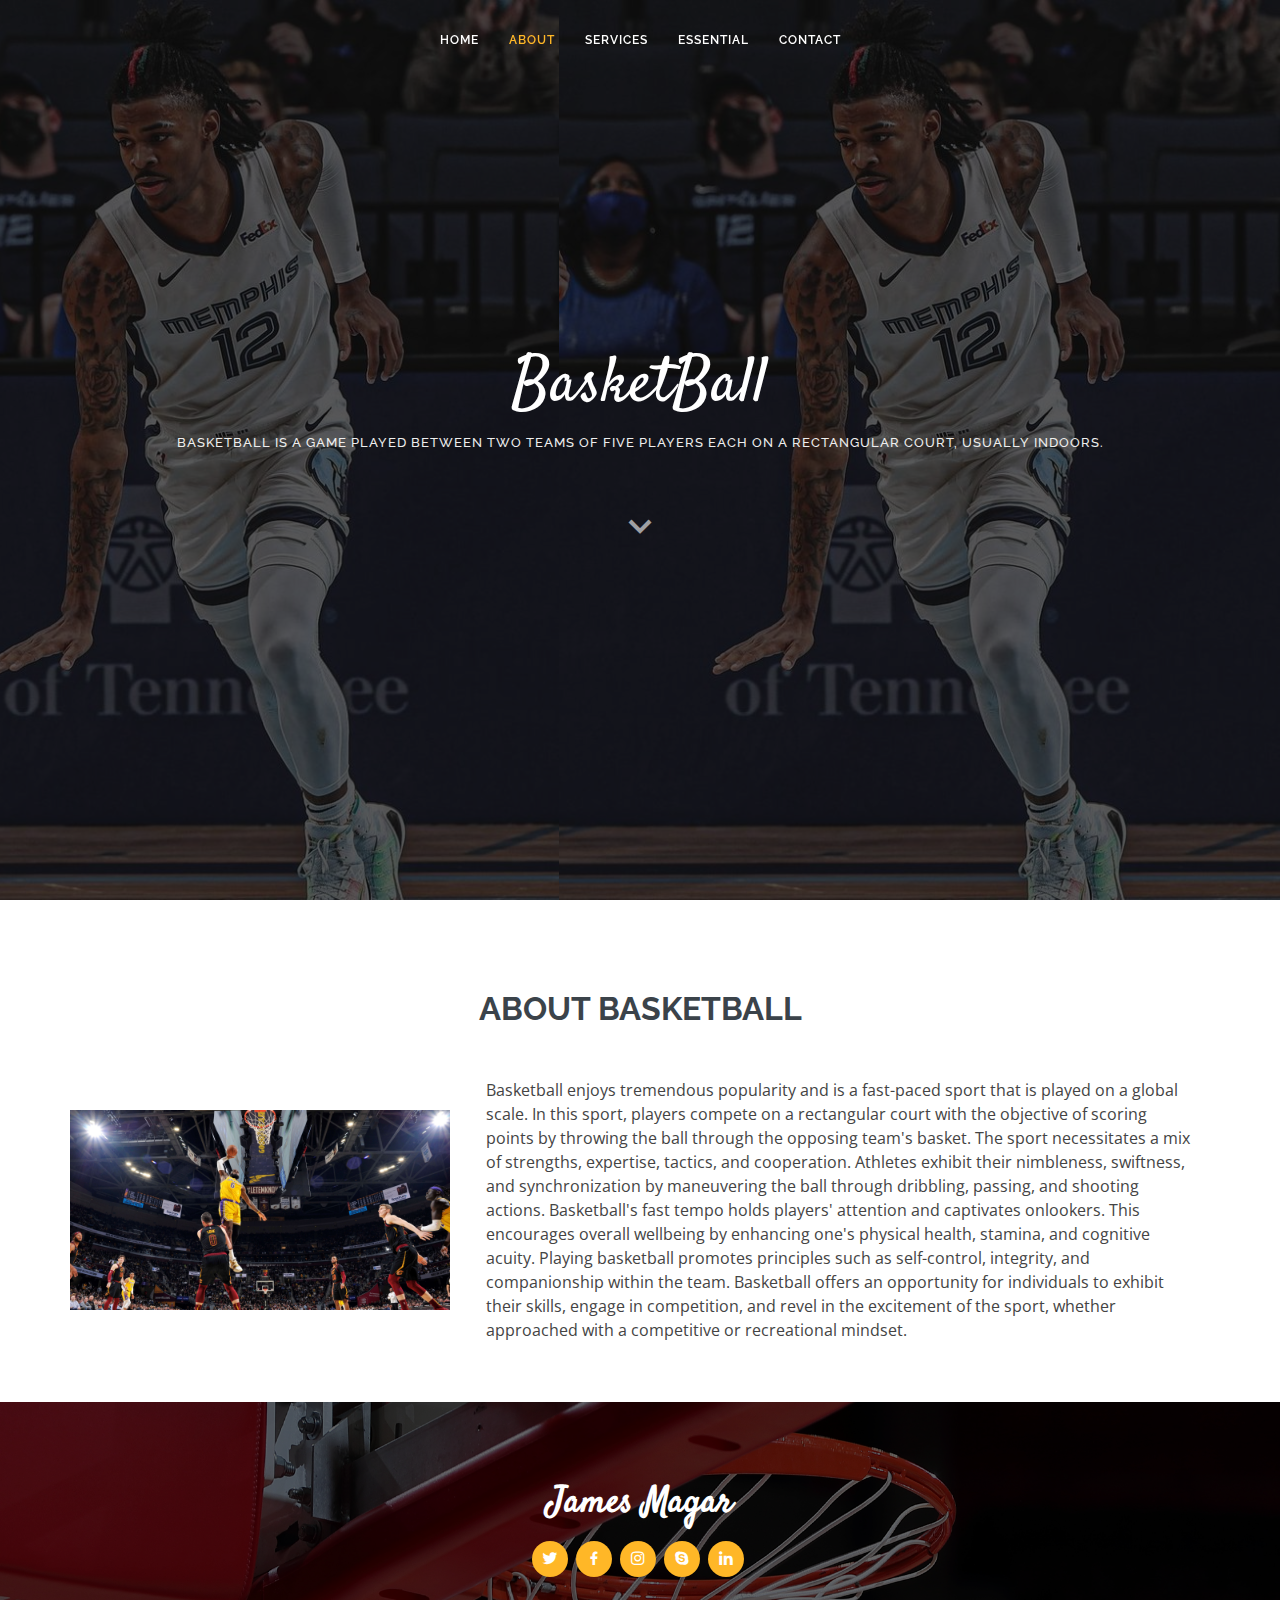
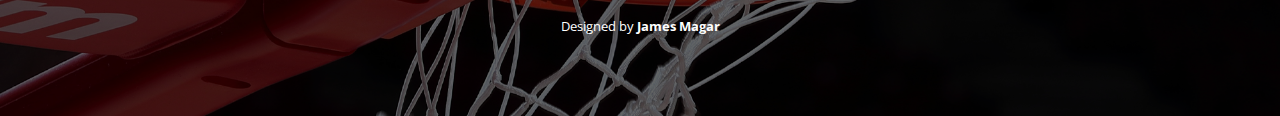
<file: about.html>
<!DOCTYPE html>
<html lang="en">

<head>
  <meta charset="utf-8">
  <meta content="width=device-width, initial-scale=1.0" name="viewport">

  <title>BasketBall Website</title>
  <meta content="" name="description">
  <meta content="" name="keywords">

  <!-- Favicons -->
  <link href="assets/img/favicon.png" rel="icon">
  <link href="assets/img/apple-touch-icon.png" rel="apple-touch-icon">

  <!-- Google Fonts -->
  <link href="https://fonts.googleapis.com/css?family=Open+Sans:300,300i,400,400i,600,600i,700,700i|Raleway:300,300i,400,400i,500,500i,600,600i,700,700i|Satisfy" rel="stylesheet">

  <!-- Vendor CSS Files -->
  <link href="assets/vendor/bootstrap/css/bootstrap.min.css" rel="stylesheet">
  <link href="assets/vendor/bootstrap-icons/bootstrap-icons.css" rel="stylesheet">
  <link href="assets/vendor/boxicons/css/boxicons.min.css" rel="stylesheet">
  <link href="assets/vendor/glightbox/css/glightbox.min.css" rel="stylesheet">
  <link href="assets/vendor/swiper/swiper-bundle.min.css" rel="stylesheet">

  <!-- Template Main CSS File -->
  <link href="assets/css/style.css" rel="stylesheet">

</head>

<body>

  <!-- ======= Header ======= -->
  <header id="header" class="fixed-top d-flex justify-content-center align-items-center header-transparent">

    <nav id="navbar" class="navbar">
      <nav id="navbar" class="navbar">
        <ul>
            <li><a class="nav-link scrollto" href="index.html">Home</a></li>
            <li><a class="nav-link scrollto active" href="about.html">About</a></li>
            <li><a class="nav-link scrollto" href="services.html">Services</a></li>
            <li><a class="nav-link scrollto" href="essential.html">Essential</a></li>
            <li><a class="nav-link scrollto" href="contact.html">Contact</a></li>
        </ul>
      </nav><!-- .navbar -->
      <i class="bi bi-list mobile-nav-toggle"></i>
    </nav><!-- .navbar -->

  </header><!-- End Header -->

  <section id="hero">
    <div class="hero-container">
      <h1>BasketBall</h1>
      <h2>Basketball is a game played between two teams of five players each on a rectangular court, usually indoors.</h2>
      <a href="#about" class="btn-scroll scrollto" title="Scroll Down"><i class="bx bx-chevron-down"></i></a>
    </div>
  </section><!-- End Hero -->
  <!-- ======= Hero Section ======= -->

  <main id="main">

    <!-- ======= About Me Section ======= -->
    <section id="about" class="about">
      <div class="container">

        <div class="section-title">
          <h2>About BasketBall</h2>
        </div>

        <div class="row">
          <div class="image col-lg-4 d-flex align-items-stretch justify-content-center justify-content-lg-start"></div>
          <div class="col-lg-8 d-flex flex-column align-items-stretch">
            <div class="content ps-lg-4 d-flex flex-column justify-content-center">
              <div class="row">
                <div class="col-lg-12">
                 <span>Basketball enjoys tremendous popularity and is a fast-paced sport that is played on a global scale. In this sport, players compete on a rectangular court with the objective of scoring points by throwing the ball through the opposing team's basket. The sport necessitates a mix of strengths, expertise, tactics, and cooperation. Athletes exhibit their nimbleness, swiftness, and synchronization by maneuvering the ball through dribbling, passing, and shooting actions. 
                  Basketball's fast tempo holds players' attention and captivates onlookers. This encourages overall wellbeing by enhancing one's physical health, stamina, and cognitive acuity. Playing basketball promotes principles such as self-control, integrity, and companionship within the team. Basketball offers an opportunity for individuals to exhibit their skills, engage in competition, and revel in the excitement of the sport, whether approached with a competitive or recreational mindset.</span>
                </div>
              </div>
             
            </div><!-- End .content-->
          </div>
        </div>

      </div>
    </section><!-- End About Me Section -->

    <!-- ======= My Resume Section ======= -->
    <!-- ======= My Services Section ======= -->
    

    <!-- ======= Testimonials Section ======= -->
   
    <!-- ======= My Portfolio Section ======= -->
  
    <!-- ======= Pricing Section ======= -->
    
    <!-- ======= Contact Me Section ======= -->

  </main><!-- End #main -->

  <!-- ======= Footer ======= -->
  <footer id="footer">
    <div class="container">
      <h3>James Magar</h3>
      <div class="social-links">
        <a href="#" class="twitter"><i class="bx bxl-twitter"></i></a>
        <a href="#" class="facebook"><i class="bx bxl-facebook"></i></a>
        <a href="#" class="instagram"><i class="bx bxl-instagram"></i></a>
        <a href="#" class="google-plus"><i class="bx bxl-skype"></i></a>
        <a href="#" class="linkedin"><i class="bx bxl-linkedin"></i></a>
      </div>
      <div class="credits">
        Designed by <strong>James Magar</strong>
      </div>
    </div>
  </footer><!-- End Footer -->

  <a href="#" class="back-to-top d-flex align-items-center justify-content-center"><i class="bi bi-arrow-up-short"></i></a>

  <!-- Vendor JS Files -->
  <script src="assets/vendor/purecounter/purecounter_vanilla.js"></script>
  <script src="assets/vendor/bootstrap/js/bootstrap.bundle.min.js"></script>
  <script src="assets/vendor/glightbox/js/glightbox.min.js"></script>
  <script src="assets/vendor/isotope-layout/isotope.pkgd.min.js"></script>
  <script src="assets/vendor/swiper/swiper-bundle.min.js"></script>
  <script src="assets/vendor/waypoints/noframework.waypoints.js"></script>
  <script src="assets/vendor/php-email-form/validate.js"></script>

  <!-- Template Main JS File -->
  <script src="assets/js/main.js"></script>

</body>

</html>
</file>
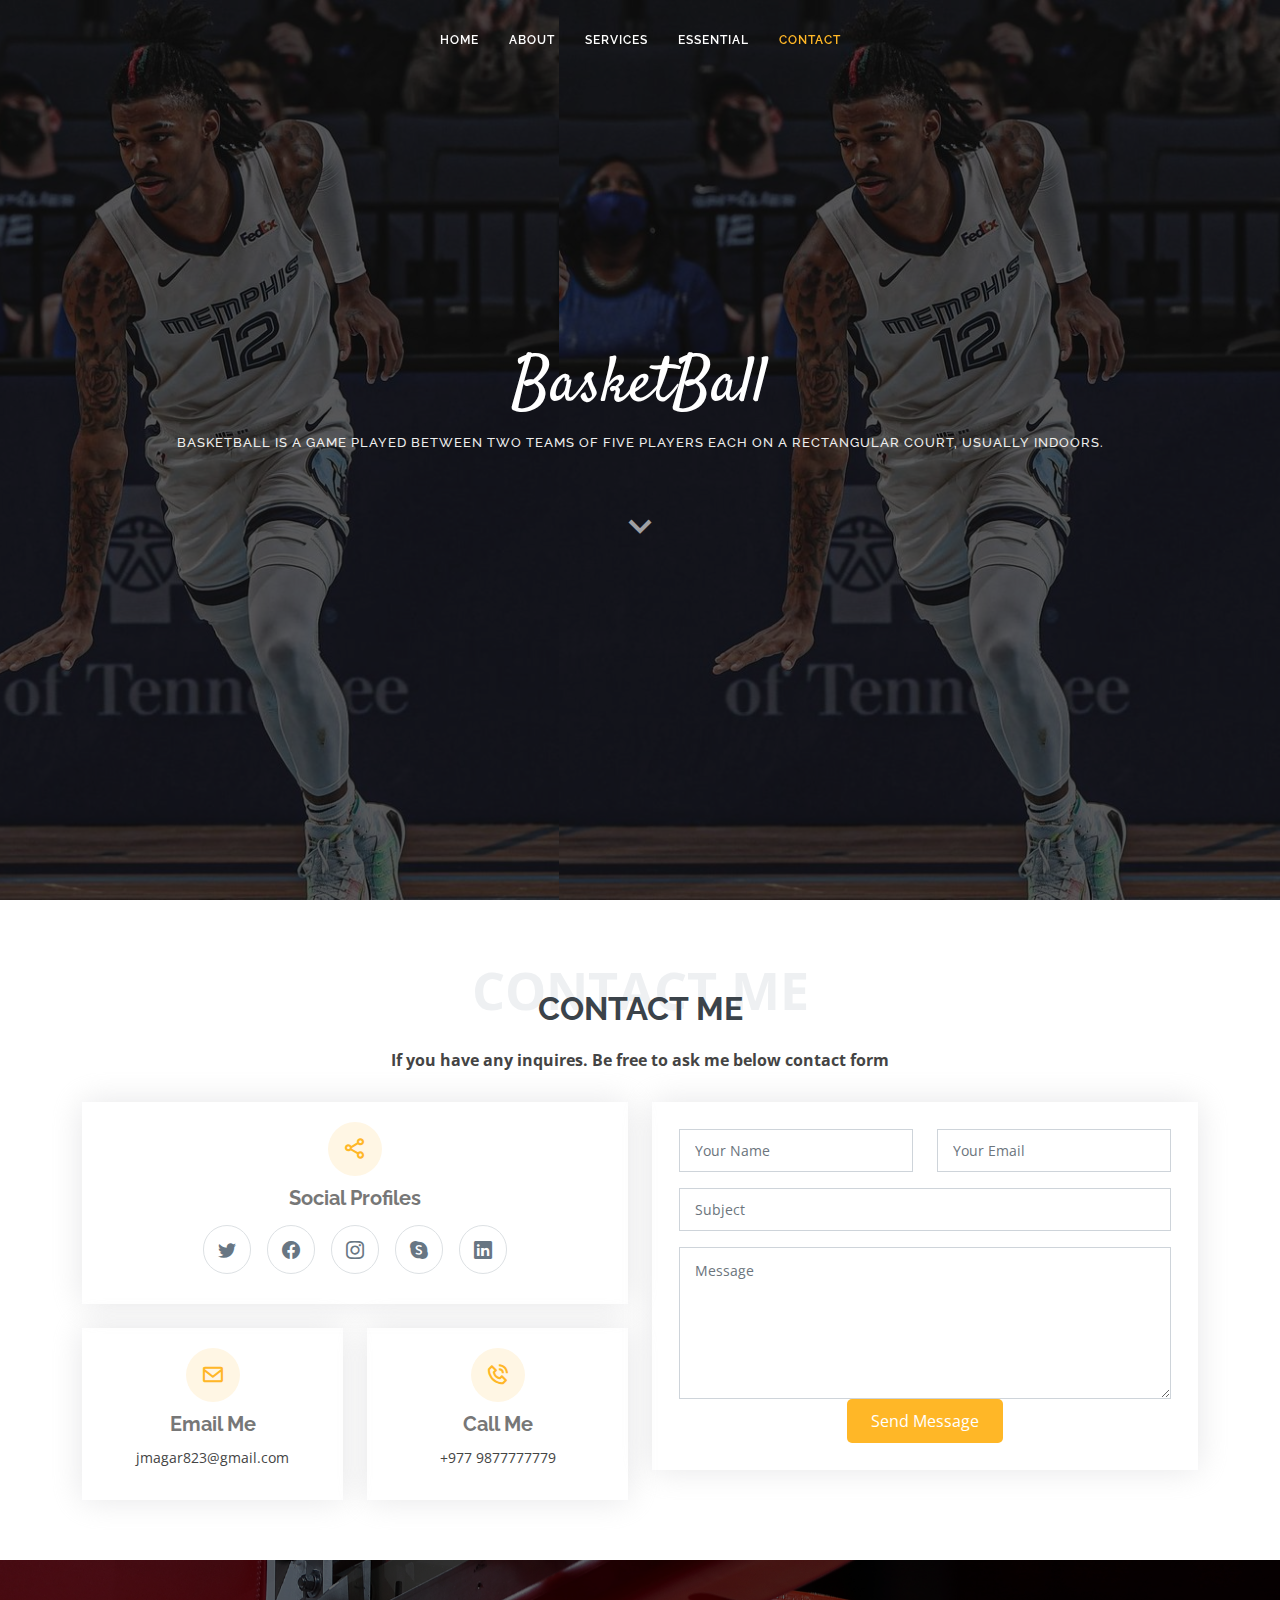
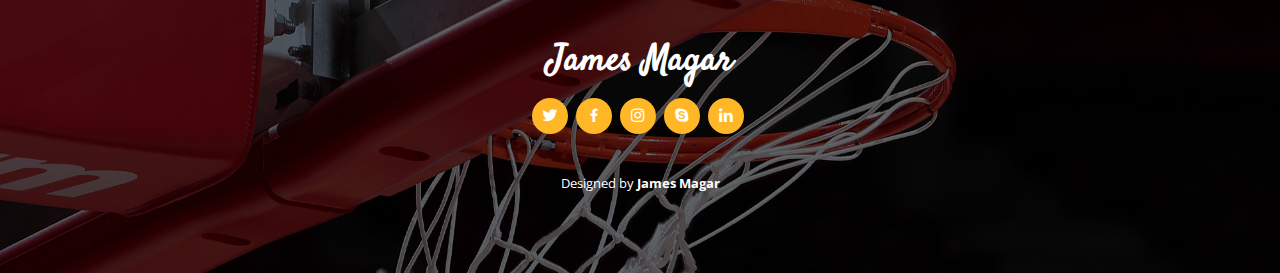
<file: contact.html>
<!DOCTYPE html>
<html lang="en">

<head>
  <meta charset="utf-8">
  <meta content="width=device-width, initial-scale=1.0" name="viewport">

  <title>BasketBall Website</title>
  <meta content="" name="description">
  <meta content="" name="keywords">

  <!-- Favicons -->
  <link href="assets/img/favicon.png" rel="icon">
  <link href="assets/img/apple-touch-icon.png" rel="apple-touch-icon">

  <!-- Google Fonts -->
  <link href="https://fonts.googleapis.com/css?family=Open+Sans:300,300i,400,400i,600,600i,700,700i|Raleway:300,300i,400,400i,500,500i,600,600i,700,700i|Satisfy" rel="stylesheet">

  <!-- Vendor CSS Files -->
  <link href="assets/vendor/bootstrap/css/bootstrap.min.css" rel="stylesheet">
  <link href="assets/vendor/bootstrap-icons/bootstrap-icons.css" rel="stylesheet">
  <link href="assets/vendor/boxicons/css/boxicons.min.css" rel="stylesheet">
  <link href="assets/vendor/glightbox/css/glightbox.min.css" rel="stylesheet">
  <link href="assets/vendor/swiper/swiper-bundle.min.css" rel="stylesheet">

  <!-- Template Main CSS File -->
  <link href="assets/css/style.css" rel="stylesheet">

</head>

<body>

  <!-- ======= Header ======= -->
  <header id="header" class="fixed-top d-flex justify-content-center align-items-center header-transparent">

    <nav id="navbar" class="navbar">
      <nav id="navbar" class="navbar">
        <ul>
          <li><a class="nav-link scrollto" href="index.html">Home</a></li>
          <li><a class="nav-link scrollto" href="about.html">About</a></li>
          <li><a class="nav-link scrollto" href="services.html">Services</a></li>
          <li><a class="nav-link scrollto" href="essential.html">Essential</a></li>
          <li><a class="nav-link scrollto active" href="contact.html">Contact</a></li>
        </ul>
      </nav><!-- .navbar -->
      <i class="bi bi-list mobile-nav-toggle"></i>
    </nav><!-- .navbar -->

  </header><!-- End Header -->
  <!-- ======= Hero Section ======= -->
  <section id="hero">
    <div class="hero-container">
      <h1>BasketBall</h1>
      <h2>Basketball is a game played between two teams of five players each on a rectangular court, usually indoors.</h2>
      <a href="#contact" class="btn-scroll scrollto" title="Scroll Down"><i class="bx bx-chevron-down"></i></a>
    </div>
  </section><!-- End Hero -->

  <main id="main">

    <!-- ======= About Me Section ======= -->
    <!-- ======= My Resume Section ======= -->
    <!-- ======= My Services Section ======= -->
    

    <!-- ======= Testimonials Section ======= -->
   
    <!-- ======= My Portfolio Section ======= -->
  
    <!-- ======= Pricing Section ======= -->
    
    <!-- ======= Contact Me Section ======= -->


    <!--contact section from here-->
    <section id="contact" class="contact">
      <div class="container">

        <div class="section-title">
          <span>Contact Me</span>
          <h2>Contact Me</h2>
          <strong>If you have any inquires. Be free to ask me below contact form</strong>
        </div>

        <div class="row">

          <div class="col-lg-6">

            <div class="row">
              <div class="col-md-12">
                <div class="info-box">
                  <i class="bx bx-share-alt"></i>
                  <h3>Social Profiles</h3>
                  <div class="social-links">
                    <a href="#" class="twitter"><i class="bi bi-twitter"></i></a>
                    <a href="#" class="facebook"><i class="bi bi-facebook"></i></a>
                    <a href="#" class="instagram"><i class="bi bi-instagram"></i></a>
                    <a href="#" class="google-plus"><i class="bi bi-skype"></i></a>
                    <a href="#" class="linkedin"><i class="bi bi-linkedin"></i></a>
                  </div>
                </div>
              </div>
              <div class="col-md-6">
                <div class="info-box mt-4">
                  <i class="bx bx-envelope"></i>
                  <h3>Email Me</h3>
                  <p>jmagar823@gmail.com</p>
                </div>
              </div>
              <div class="col-md-6">
                <div class="info-box mt-4">
                  <i class="bx bx-phone-call"></i>
                  <h3>Call Me</h3>
                  <p>+977 9877777779</p>
                </div>
              </div>
            </div>

          </div>

          <div class="col-lg-6">
            <form action="forms/contact.php" method="post" role="form" class="php-email-form">
              <div class="row">
                <div class="col-md-6 form-group">
                  <input type="text" name="name" class="form-control" id="name" placeholder="Your Name" required>
                </div>
                <div class="col-md-6 form-group mt-3 mt-md-0">
                  <input type="email" class="form-control" name="email" id="email" placeholder="Your Email" required>
                </div>
              </div>
              <div class="form-group mt-3">
                <input type="text" class="form-control" name="subject" id="subject" placeholder="Subject" required>
              </div>
              <div class="form-group mt-3">
                <textarea class="form-control" name="message" rows="6" placeholder="Message" required></textarea>
              </div>
              <div class="text-center"><button type="submit">Send Message</button></div>
            </form>
          </div>

        </div>

      </div>
    </section><!-- End Contact Me Section -->

  </main><!-- End #main -->

  <!-- ======= Footer ======= -->
  <footer id="footer">
    <div class="container">
      <h3>James Magar</h3>
      <div class="social-links">
        <a href="#" class="twitter"><i class="bx bxl-twitter"></i></a>
        <a href="#" class="facebook"><i class="bx bxl-facebook"></i></a>
        <a href="#" class="instagram"><i class="bx bxl-instagram"></i></a>
        <a href="#" class="google-plus"><i class="bx bxl-skype"></i></a>
        <a href="#" class="linkedin"><i class="bx bxl-linkedin"></i></a>
      </div>
      <div class="credits">
        Designed by <strong>James Magar</strong>
      </div>
    </div>
  </footer><!-- End Footer -->

  <a href="#" class="back-to-top d-flex align-items-center justify-content-center"><i class="bi bi-arrow-up-short"></i></a>

  <!-- Vendor JS Files -->
  <script src="assets/vendor/purecounter/purecounter_vanilla.js"></script>
  <script src="assets/vendor/bootstrap/js/bootstrap.bundle.min.js"></script>
  <script src="assets/vendor/glightbox/js/glightbox.min.js"></script>
  <script src="assets/vendor/isotope-layout/isotope.pkgd.min.js"></script>
  <script src="assets/vendor/swiper/swiper-bundle.min.js"></script>
  <script src="assets/vendor/waypoints/noframework.waypoints.js"></script>
  <script src="assets/vendor/php-email-form/validate.js"></script>

  <!-- Template Main JS File -->
  <script src="assets/js/main.js"></script>

</body>

</html>
</file>
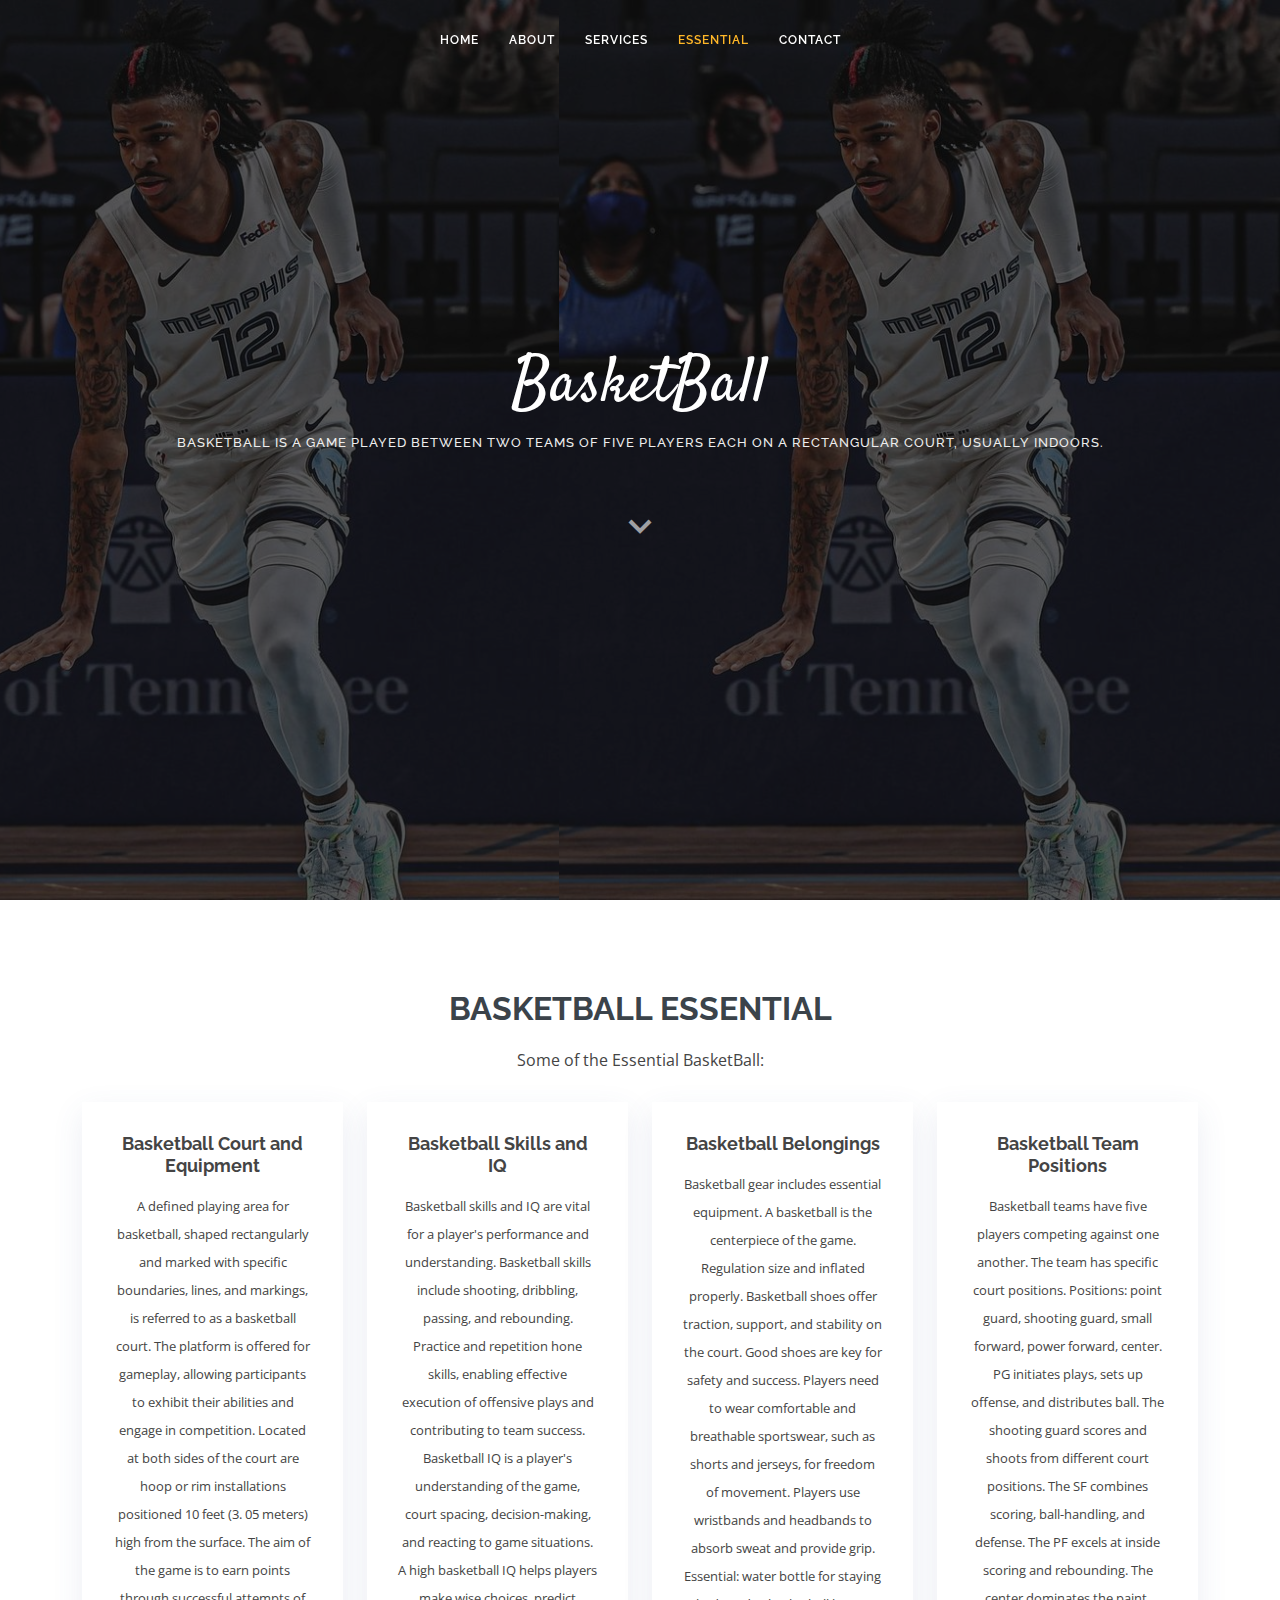
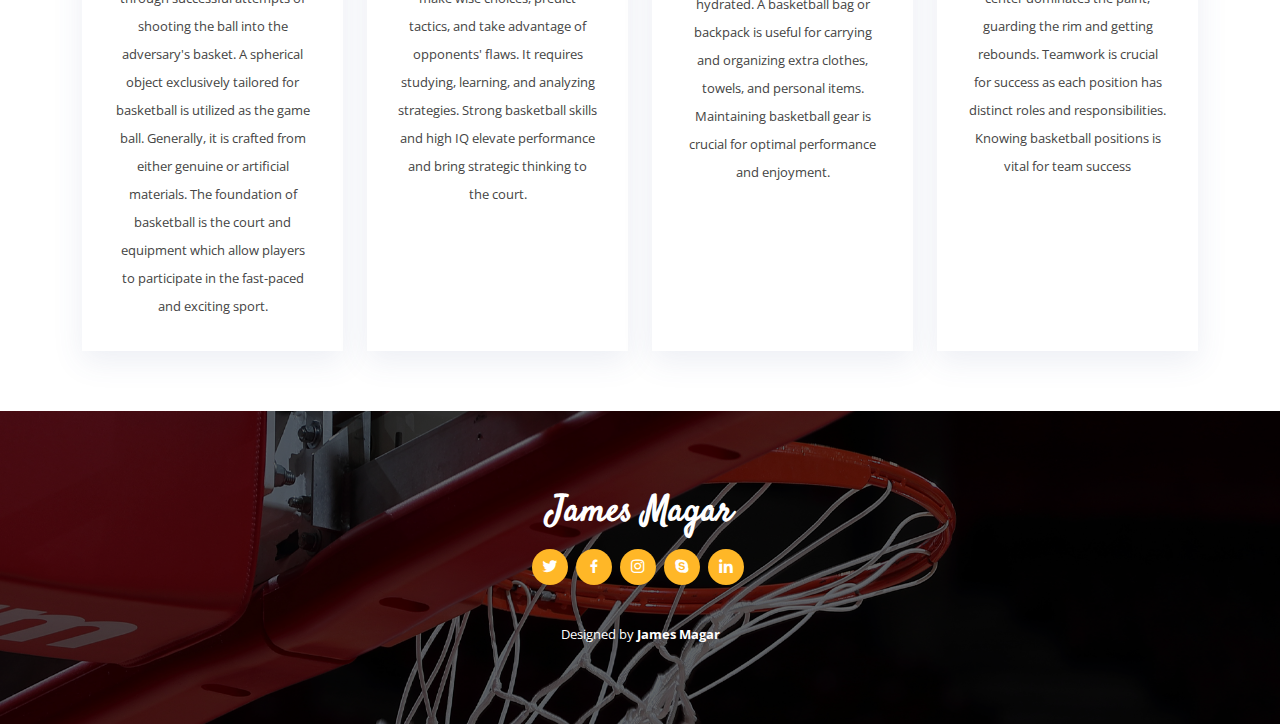
<file: essential.html>
<!DOCTYPE html>
<html lang="en">

<head>
  <meta charset="utf-8">
  <meta content="width=device-width, initial-scale=1.0" name="viewport">

  <title>BasketBall Website</title>
  <meta content="" name="description">
  <meta content="" name="keywords">

  <!-- Favicons -->
  <link href="assets/img/favicon.png" rel="icon">
  <link href="assets/img/apple-touch-icon.png" rel="apple-touch-icon">

  <!-- Google Fonts -->
  <link href="https://fonts.googleapis.com/css?family=Open+Sans:300,300i,400,400i,600,600i,700,700i|Raleway:300,300i,400,400i,500,500i,600,600i,700,700i|Satisfy" rel="stylesheet">

  <!-- Vendor CSS Files -->
  <link href="assets/vendor/bootstrap/css/bootstrap.min.css" rel="stylesheet">
  <link href="assets/vendor/bootstrap-icons/bootstrap-icons.css" rel="stylesheet">
  <link href="assets/vendor/boxicons/css/boxicons.min.css" rel="stylesheet">
  <link href="assets/vendor/glightbox/css/glightbox.min.css" rel="stylesheet">
  <link href="assets/vendor/swiper/swiper-bundle.min.css" rel="stylesheet">

  <!-- Template Main CSS File -->
  <link href="assets/css/style.css" rel="stylesheet">

</head>

<body>

  <!-- ======= Header ======= -->
  <header id="header" class="fixed-top d-flex justify-content-center align-items-center header-transparent">

    <nav id="navbar" class="navbar">
      <nav id="navbar" class="navbar">
        <ul>
          <li><a class="nav-link scrollto" href="index.html">Home</a></li>
          <li><a class="nav-link scrollto" href="about.html">About</a></li>
          <li><a class="nav-link scrollto" href="services.html">Services</a></li>
          <li><a class="nav-link scrollto active" href="essential.html">Essential</a></li>
          <li><a class="nav-link scrollto" href="contact.html">Contact</a></li>
        </ul>
      </nav><!-- .navbar -->
      <i class="bi bi-list mobile-nav-toggle"></i>
    </nav><!-- .navbar -->

  </header><!-- End Header -->

  <!-- ======= Hero Section ======= -->
  <section id="hero">
    <div class="hero-container">
      <h1>BasketBall</h1>
      <h2>Basketball is a game played between two teams of five players each on a rectangular court, usually indoors.</h2>
      <a href="#essential" class="btn-scroll scrollto" title="Scroll Down"><i class="bx bx-chevron-down"></i></a>
    </div>
  </section><!-- End Hero -->

  <main id="main">

    <!-- ======= About Me Section ======= -->
    </section><!-- End About Me Section -->

    <!-- ======= My Resume Section ======= -->
    <!-- ======= My Services Section ======= -->
    <section id="essential" class="services">
      <div class="container">

        <div class="section-title">
          <h2>BasketBall Essential</h2>
          <p>Some of the Essential BasketBall:</p>
        </div>

        <div class="row">
          <div class="col-md-6 col-lg-3 d-flex align-items-stretch mb-5 mb-lg-0">
            <div class="icon-box">
              <h3 class="title">Basketball Court and Equipment</h3>
              <p class="description">A defined playing area for basketball, shaped rectangularly and marked with specific boundaries, lines, and markings, is referred to as a basketball court. The platform is offered for gameplay, allowing participants to exhibit their abilities and engage in competition. Located at both sides of the court are hoop or rim installations positioned 10 feet (3. 05 meters) high from the surface. The aim of the game is to earn points through successful attempts of shooting the ball into the adversary's basket. A spherical object exclusively tailored for basketball is utilized as the game ball. Generally, it is crafted from either genuine or artificial materials. The foundation of basketball is the court and equipment which allow players to participate in the fast-paced and exciting sport.</p>
            </div>
          </div>

          <div class="col-md-6 col-lg-3 d-flex align-items-stretch mb-5 mb-lg-0">
            <div class="icon-box">
              <h4 class="title">Basketball Skills and IQ</h4>
              <p class="description">Basketball skills and IQ are vital for a player's performance and understanding. Basketball skills include shooting, dribbling, passing, and rebounding. Practice and repetition hone skills, enabling effective execution of offensive plays and contributing to team success. Basketball IQ is a player's understanding of the game, court spacing, decision-making, and reacting to game situations. A high basketball IQ helps players make wise choices, predict tactics, and take advantage of opponents' flaws. It requires studying, learning, and analyzing strategies. Strong basketball skills and high IQ elevate performance and bring strategic thinking to the court.</p>
            </div>
          </div>

          <div class="col-md-6 col-lg-3 d-flex align-items-stretch mb-5 mb-lg-0">
            <div class="icon-box">
              <h4 class="title">Basketball Belongings</h4>
              <p class="description">Basketball gear includes essential equipment. A basketball is the centerpiece of the game. Regulation size and inflated properly. Basketball shoes offer traction, support, and stability on the court. Good shoes are key for safety and success. Players need to wear comfortable and breathable sportswear, such as shorts and jerseys, for freedom of movement. Players use wristbands and headbands to absorb sweat and provide grip. Essential: water bottle for staying hydrated. A basketball bag or backpack is useful for carrying and organizing extra clothes, towels, and personal items. Maintaining basketball gear is crucial for optimal performance and enjoyment.</p>
            </div>
          </div>

          <div class="col-md-6 col-lg-3 d-flex align-items-stretch mb-5 mb-lg-0">
            <div class="icon-box">
              <h4 class="title">Basketball Team Positions</h4>
              <p class="description">Basketball teams have five players competing against one another. The team has specific court positions. Positions: point guard, shooting guard, small forward, power forward, center. PG initiates plays, sets up offense, and distributes ball. The shooting guard scores and shoots from different court positions. The SF combines scoring, ball-handling, and defense. The PF excels at inside scoring and rebounding. The center dominates the paint, guarding the rim and getting rebounds. Teamwork is crucial for success as each position has distinct roles and responsibilities. Knowing basketball positions is vital for team success</p>
            </div>
          </div>

        </div>

      </div>
    </section><!-- End My Services Section -->

    <!-- ======= Testimonials Section ======= -->
   
    <!-- ======= My Portfolio Section ======= -->
  
    <!-- ======= Pricing Section ======= -->
    
    <!-- ======= Contact Me Section ======= -->

  <!-- ======= Footer ======= -->
  <footer id="footer">
    <div class="container">
      <h3>James Magar</h3>
      <div class="social-links">
        <a href="#" class="twitter"><i class="bx bxl-twitter"></i></a>
        <a href="#" class="facebook"><i class="bx bxl-facebook"></i></a>
        <a href="#" class="instagram"><i class="bx bxl-instagram"></i></a>
        <a href="#" class="google-plus"><i class="bx bxl-skype"></i></a>
        <a href="#" class="linkedin"><i class="bx bxl-linkedin"></i></a>
      </div>
      <div class="credits">
        Designed by <strong>James Magar</strong>
      </div>
    </div>
  </footer><!-- End Footer -->

  <a href="#" class="back-to-top d-flex align-items-center justify-content-center"><i class="bi bi-arrow-up-short"></i></a>

  <!-- Vendor JS Files -->
  <script src="assets/vendor/purecounter/purecounter_vanilla.js"></script>
  <script src="assets/vendor/bootstrap/js/bootstrap.bundle.min.js"></script>
  <script src="assets/vendor/glightbox/js/glightbox.min.js"></script>
  <script src="assets/vendor/isotope-layout/isotope.pkgd.min.js"></script>
  <script src="assets/vendor/swiper/swiper-bundle.min.js"></script>
  <script src="assets/vendor/waypoints/noframework.waypoints.js"></script>
  <script src="assets/vendor/php-email-form/validate.js"></script>

  <!-- Template Main JS File -->
  <script src="assets/js/main.js"></script>

</body>

</html>
</file>
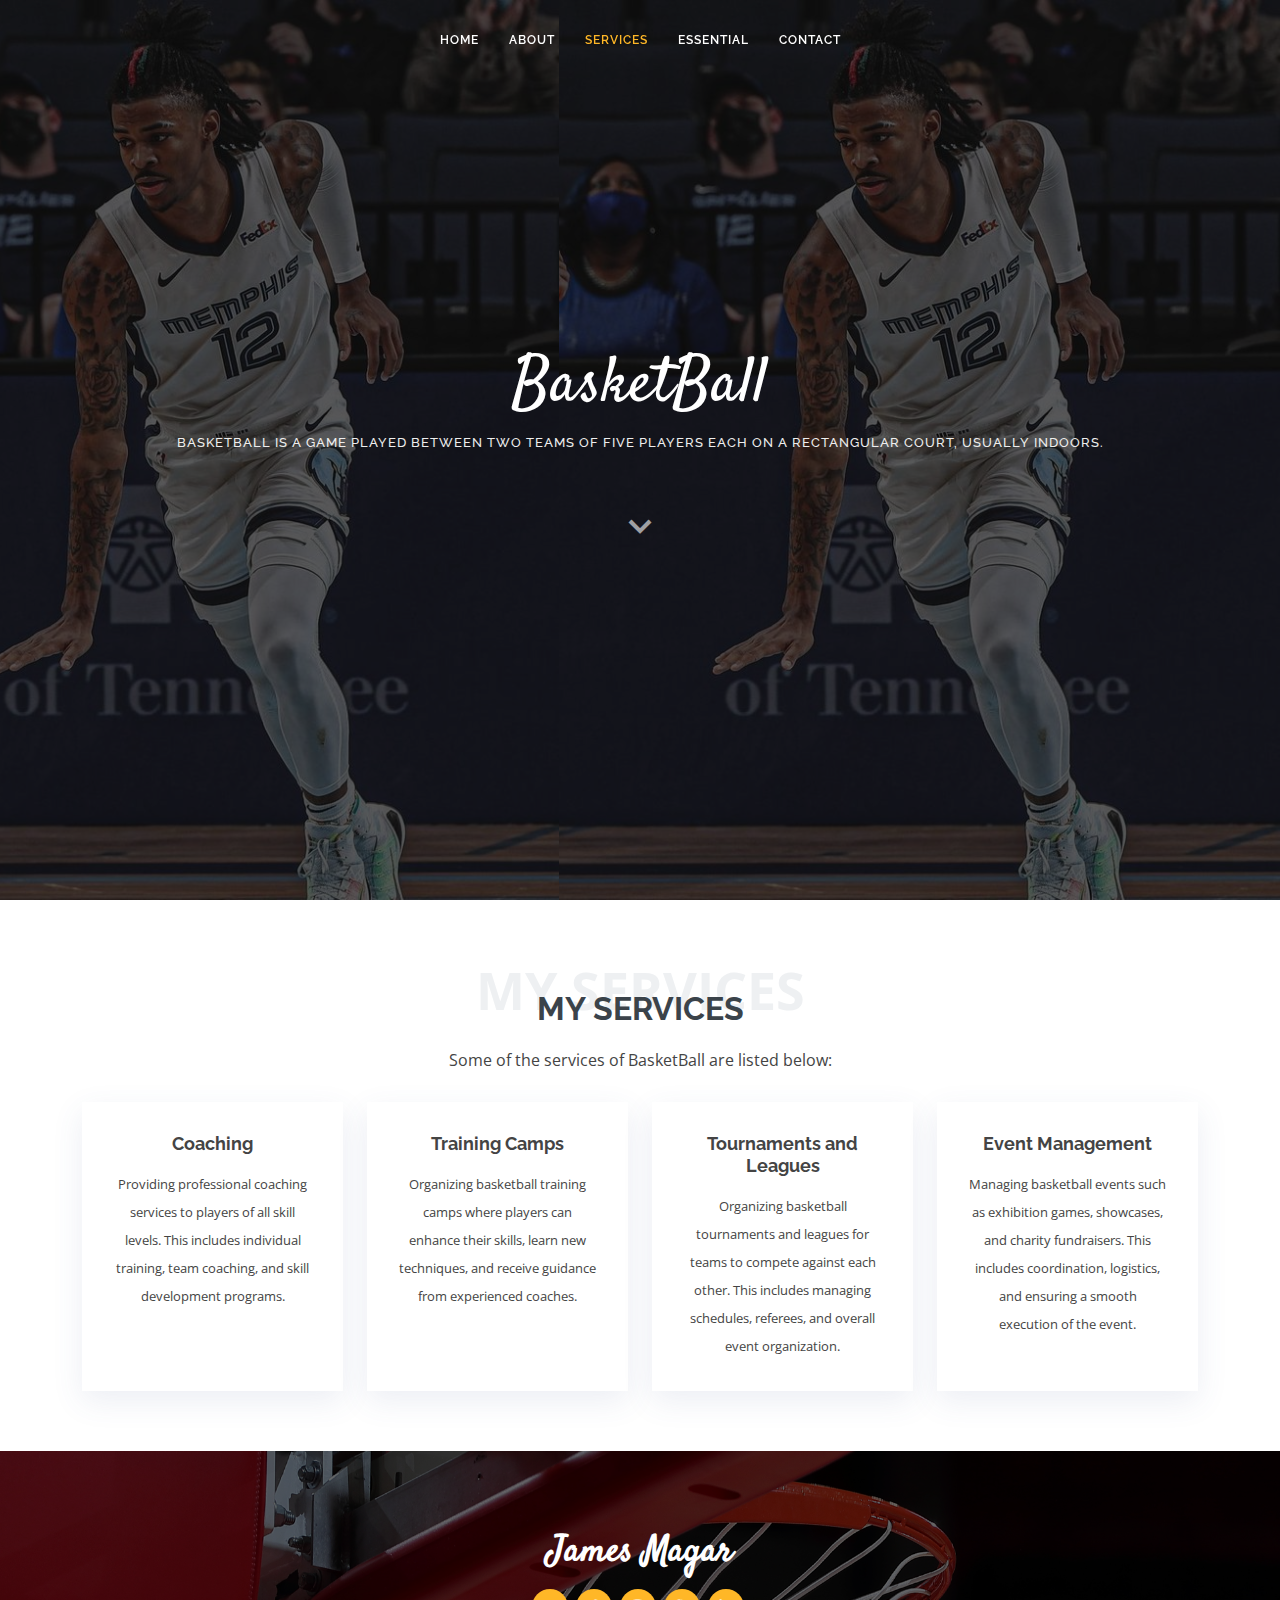
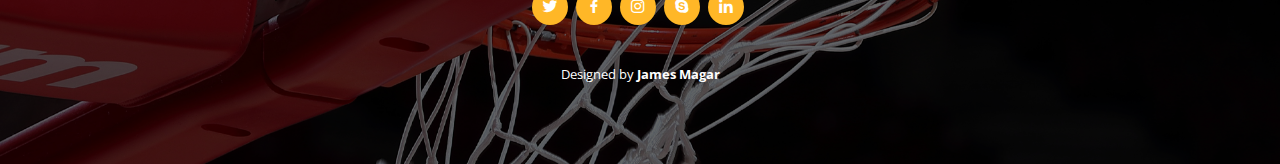
<file: services.html>
<!DOCTYPE html>
<html lang="en">

<head>
  <meta charset="utf-8">
  <meta content="width=device-width, initial-scale=1.0" name="viewport">

  <title>BasketBall Website</title>
  <meta content="" name="description">
  <meta content="" name="keywords">

  <!-- Favicons -->
  <link href="assets/img/favicon.png" rel="icon">
  <link href="assets/img/apple-touch-icon.png" rel="apple-touch-icon">

  <!-- Google Fonts -->
  <link href="https://fonts.googleapis.com/css?family=Open+Sans:300,300i,400,400i,600,600i,700,700i|Raleway:300,300i,400,400i,500,500i,600,600i,700,700i|Satisfy" rel="stylesheet">

  <!-- Vendor CSS Files -->
  <link href="assets/vendor/bootstrap/css/bootstrap.min.css" rel="stylesheet">
  <link href="assets/vendor/bootstrap-icons/bootstrap-icons.css" rel="stylesheet">
  <link href="assets/vendor/boxicons/css/boxicons.min.css" rel="stylesheet">
  <link href="assets/vendor/glightbox/css/glightbox.min.css" rel="stylesheet">
  <link href="assets/vendor/swiper/swiper-bundle.min.css" rel="stylesheet">

  <!-- Template Main CSS File -->
  <link href="assets/css/style.css" rel="stylesheet">

</head>

<body>

  <!-- ======= Header ======= -->
  <header id="header" class="fixed-top d-flex justify-content-center align-items-center header-transparent">

    <nav id="navbar" class="navbar">
        <nav id="navbar" class="navbar">
          <ul>
              <li><a class="nav-link scrollto" href="index.html">Home</a></li>
              <li><a class="nav-link scrollto" href="about.html">About</a></li>
              <li><a class="nav-link scrollto active" href="services.html">Services</a></li>
              <li><a class="nav-link scrollto" href="essential.html">Essential</a></li>
              <li><a class="nav-link scrollto" href="contact.html">Contact</a></li>
          </ul>
        </nav><!-- .navbar -->
        <i class="bi bi-list mobile-nav-toggle"></i>
      </nav><!-- .navbar -->

  </header><!-- End Header -->

  <!-- ======= Hero Section ======= -->
  <section id="hero">
    <div class="hero-container">
      <h1>BasketBall</h1>
      <h2>Basketball is a game played between two teams of five players each on a rectangular court, usually indoors.</h2>
      <a href="#services" class="btn-scroll scrollto" title="Scroll Down"><i class="bx bx-chevron-down"></i></a>
    </div>
  </section><!-- End Hero -->

  <main id="main">

    <!-- ======= About Me Section ======= -->
    <!-- ======= My Resume Section ======= -->
    <!-- ======= My Services Section ======= -->
    <section id="services" class="services">
      <div class="container">

        <div class="section-title">
          <span>My Services</span>
          <h2>My Services</h2>
          <p>Some of the services of BasketBall are listed below:</p>
        </div>

        <div class="row">
          <div class="col-md-6 col-lg-3 d-flex align-items-stretch mb-5 mb-lg-0">
            <div class="icon-box">
              <h3 class="title">Coaching</h3>
              <p class="description">Providing professional coaching services to players of all skill levels. This includes individual training, team coaching, and skill development programs.</p>
            </div>
          </div>

          <div class="col-md-6 col-lg-3 d-flex align-items-stretch mb-5 mb-lg-0">
            <div class="icon-box">
              <h4 class="title">Training Camps</h4>
              <p class="description">Organizing basketball training camps where players can enhance their skills, learn new techniques, and receive guidance from experienced coaches.</p>
            </div>
          </div>

          <div class="col-md-6 col-lg-3 d-flex align-items-stretch mb-5 mb-lg-0">
            <div class="icon-box">
              <h4 class="title">Tournaments and Leagues</h4>
              <p class="description">Organizing basketball tournaments and leagues for teams to compete against each other. This includes managing schedules, referees, and overall event organization.</p>
            </div>
          </div>

          <div class="col-md-6 col-lg-3 d-flex align-items-stretch mb-5 mb-lg-0">
            <div class="icon-box">
              <h4 class="title">Event Management</h4>
              <p class="description">Managing basketball events such as exhibition games, showcases, and charity fundraisers. This includes coordination, logistics, and ensuring a smooth execution of the event.</p>
            </div>
          </div>

        </div>

      </div>
    </section><!-- End My Services Section -->

    <!-- ======= Testimonials Section ======= -->
   
    <!-- ======= My Portfolio Section ======= -->
  
    <!-- ======= Pricing Section ======= -->
    
    <!-- ======= Contact Me Section ======= -->


    <!--contact section from here-->


  </main><!-- End #main -->

  <!-- ======= Footer ======= -->
  <footer id="footer">
    <div class="container">
      <h3>James Magar</h3>
      <div class="social-links">
        <a href="#" class="twitter"><i class="bx bxl-twitter"></i></a>
        <a href="#" class="facebook"><i class="bx bxl-facebook"></i></a>
        <a href="#" class="instagram"><i class="bx bxl-instagram"></i></a>
        <a href="#" class="google-plus"><i class="bx bxl-skype"></i></a>
        <a href="#" class="linkedin"><i class="bx bxl-linkedin"></i></a>
      </div>
      <div class="credits">
        Designed by <strong>James Magar</strong>
      </div>
    </div>
  </footer><!-- End Footer -->

  <a href="#" class="back-to-top d-flex align-items-center justify-content-center"><i class="bi bi-arrow-up-short"></i></a>

  <!-- Vendor JS Files -->
  <script src="assets/vendor/purecounter/purecounter_vanilla.js"></script>
  <script src="assets/vendor/bootstrap/js/bootstrap.bundle.min.js"></script>
  <script src="assets/vendor/glightbox/js/glightbox.min.js"></script>
  <script src="assets/vendor/isotope-layout/isotope.pkgd.min.js"></script>
  <script src="assets/vendor/swiper/swiper-bundle.min.js"></script>
  <script src="assets/vendor/waypoints/noframework.waypoints.js"></script>
  <script src="assets/vendor/php-email-form/validate.js"></script>

  <!-- Template Main JS File -->
  <script src="assets/js/main.js"></script>

</body>

</html>
</file>
<file: assets/css/style.css>
/**
* Template Name: Laura
* Updated: Mar 10 2023 with Bootstrap v5.2.3
* Template URL: https://bootstrapmade.com/laura-free-creative-bootstrap-theme/
* Author: BootstrapMade.com
* License: https://bootstrapmade.com/license/
*/

/*--------------------------------------------------------------
# General
--------------------------------------------------------------*/
body {
  font-family: "Open Sans", sans-serif;
  color: #444444;
}

a {
  color: #ffb727;
  text-decoration: none;
}

a:hover {
  color: #ffc85a;
  text-decoration: none;
}

h1,
h2,
h3,
h4,
h5,
h6 {
  font-family: "Raleway", sans-serif;
}

/*--------------------------------------------------------------
# Back to top button
--------------------------------------------------------------*/
.back-to-top {
  position: fixed;
  visibility: hidden;
  opacity: 0;
  right: 15px;
  bottom: 15px;
  z-index: 996;
  background: #ffb727;
  width: 40px;
  height: 40px;
  border-radius: 4px;
  transition: all 0.4s;
}

.back-to-top i {
  font-size: 28px;
  color: #fff;
  line-height: 0;
}

.back-to-top:hover {
  background: #ffc550;
  color: #fff;
}

.back-to-top.active {
  visibility: visible;
  opacity: 1;
}

/*--------------------------------------------------------------
# Header
--------------------------------------------------------------*/
#header {
  z-index: 997;
  transition: all 0.5s;
  height: 80px;
  background: rgba(25, 28, 31, 0.8);
}

#header.header-transparent {
  background: transparent;
}

#header.header-scrolled {
  height: 60px;
  background: rgba(25, 28, 31, 0.8);
}

/*--------------------------------------------------------------
# Navigation Menu
--------------------------------------------------------------*/
/**
* Desktop Navigation 
*/
.navbar {
  padding: 0;
}

.navbar ul {
  margin: 0;
  padding: 0;
  display: flex;
  list-style: none;
  align-items: center;
}

.navbar li {
  position: relative;
}

.navbar a,
.navbar a:focus {
  display: flex;
  align-items: center;
  justify-content: space-between;
  padding: 10px 15px;
  color: #fff;
  white-space: nowrap;
  transition: 0.3s;
  font-size: 12px;
  font-family: "Raleway", sans-serif;
  text-transform: uppercase;
  font-weight: 600;
  letter-spacing: 1px;
}

.navbar a i,
.navbar a:focus i {
  font-size: 12px;
  line-height: 0;
  margin-left: 5px;
}

.navbar a:hover,
.navbar .active,
.navbar .active:focus,
.navbar li:hover>a {
  color: #ffb727;
}

.navbar .dropdown ul {
  display: block;
  position: absolute;
  left: 14px;
  top: calc(100% + 30px);
  margin: 0;
  padding: 10px 0;
  z-index: 99;
  opacity: 0;
  visibility: hidden;
  background: #fff;
  box-shadow: 0px 0px 30px rgba(127, 137, 161, 0.25);
  transition: 0.3s;
  border-radius: 4px;
}

.navbar .dropdown ul li {
  min-width: 200px;
}

.navbar .dropdown ul a {
  padding: 10px 20px;
  font-size: 14px;
  text-transform: none;
  font-weight: 400;
  color: #3b434a;
  letter-spacing: 1px;
}

.navbar .dropdown ul a i {
  font-size: 12px;
}

.navbar .dropdown ul a:hover,
.navbar .dropdown ul .active:hover,
.navbar .dropdown ul li:hover>a {
  color: #ffb727;
}

.navbar .dropdown:hover>ul {
  opacity: 1;
  top: 100%;
  visibility: visible;
}

.navbar .dropdown .dropdown ul {
  top: 0;
  left: calc(100% - 30px);
  visibility: hidden;
}

.navbar .dropdown .dropdown:hover>ul {
  opacity: 1;
  top: 0;
  left: 100%;
  visibility: visible;
}

@media (max-width: 1366px) {
  .navbar .dropdown .dropdown ul {
    left: -90%;
  }

  .navbar .dropdown .dropdown:hover>ul {
    left: -100%;
  }
}

/**
* Mobile Navigation 
*/
.mobile-nav-toggle {
  color: #fff;
  font-size: 28px;
  cursor: pointer;
  display: none;
  line-height: 0;
  transition: 0.5s;
}

@media (max-width: 991px) {
  .mobile-nav-toggle {
    display: block;
  }

  .navbar ul {
    display: none;
  }
}

.navbar-mobile {
  position: fixed;
  overflow: hidden;
  top: 0;
  right: 0;
  left: 0;
  bottom: 0;
  background: rgba(36, 41, 46, 0.9);
  transition: 0.3s;
  z-index: 999;
}

.navbar-mobile .mobile-nav-toggle {
  position: absolute;
  top: 15px;
  right: 15px;
}

.navbar-mobile ul {
  display: block;
  position: absolute;
  top: 55px;
  right: 15px;
  bottom: 15px;
  left: 15px;
  padding: 10px 0;
  border-radius: 10px;
  background-color: #fff;
  overflow-y: auto;
  transition: 0.3s;
}

.navbar-mobile a,
.navbar-mobile a:focus {
  padding: 10px 20px;
  font-size: 14px;
  color: #3b434a;
}

.navbar-mobile a:hover,
.navbar-mobile .active,
.navbar-mobile li:hover>a {
  color: #ffb727;
}

.navbar-mobile .getstarted,
.navbar-mobile .getstarted:focus {
  margin: 15px;
}

.navbar-mobile .dropdown ul {
  position: static;
  display: none;
  margin: 10px 20px;
  padding: 10px 0;
  z-index: 99;
  opacity: 1;
  visibility: visible;
  background: #fff;
  box-shadow: 0px 0px 30px rgba(127, 137, 161, 0.25);
}

.navbar-mobile .dropdown ul li {
  min-width: 200px;
}

.navbar-mobile .dropdown ul a {
  padding: 10px 20px;
}

.navbar-mobile .dropdown ul a i {
  font-size: 12px;
}

.navbar-mobile .dropdown ul a:hover,
.navbar-mobile .dropdown ul .active:hover,
.navbar-mobile .dropdown ul li:hover>a {
  color: #ffb727;
}

.navbar-mobile .dropdown>.dropdown-active {
  display: block;
}

/*--------------------------------------------------------------
# Hero Section
--------------------------------------------------------------*/
#hero {
  width: 100%;
  height: 100vh;
  background: url("../img/Ja Morant.jpeg") top right;
  background-size: contain;
  position: relative;
}

#hero:before {
  content: "";
  background: rgba(0, 0, 0, 0.65);
  position: absolute;
  bottom: 0;
  top: 0;
  left: 0;
  right: 0;
}

#hero .hero-container {
  position: absolute;
  bottom: 0;
  top: 0;
  left: 0;
  right: 0;
  display: flex;
  justify-content: center;
  align-items: center;
  flex-direction: column;
  padding: 0 15px;
}

#hero h1 {
  margin: 0 0 10px 0;
  font-size: 64px;
  font-family: "Satisfy", serif;
  color: #fff;
}

#hero h2 {
  color: #eee;
  margin-bottom: 50px;
  font-size: 13px;
  font-weight: 500;
  letter-spacing: 1px;
  text-transform: uppercase;
}

#hero .btn-scroll {
  transition: 0.4s;
  color: rgba(255, 255, 255, 0.6);
  animation: up-down 1s ease-in-out infinite alternate-reverse both;
}

#hero .btn-scroll i {
  font-size: 48px;
}

#hero .btn-scroll:hover {
  color: #ffb727;
}

@media (min-width: 1024px) {
  #hero {
    background-attachment: fixed;
  }
}

@media (max-width: 575px) {
  #hero h1 {
    font-size: 40px;
  }

  #hero h2 {
    text-align: center;
    margin-bottom: 30px;
  }
}

@keyframes up-down {
  0% {
    transform: translateY(5px);
  }

  100% {
    transform: translateY(-5px);
  }
}

/*--------------------------------------------------------------
# Sections General
--------------------------------------------------------------*/
section {
  padding: 60px 0;
}

.section-bg {
  background-color: white;
}

.section-title {
  text-align: center;
  padding: 30px 0;
  position: relative;
}

.section-title h2 {
  font-size: 32px;
  font-weight: 700;
  text-transform: uppercase;
  margin-bottom: 20px;
  padding-bottom: 0;
  color: #3b434a;
  position: relative;
  z-index: 2;
}

.section-title span {
  position: absolute;
  top: 30px;
  color: #eef0f2;
  left: 0;
  right: 0;
  z-index: 1;
  font-weight: 700;
  font-size: 52px;
  text-transform: uppercase;
  line-height: 0;
}

.section-title p {
  margin-bottom: 0;
  position: relative;
  z-index: 2;
}

@media (max-width: 575px) {
  .section-title h2 {
    font-size: 28px;
    margin-bottom: 15px;
  }

  .section-title span {
    font-size: 38px;
  }
}

/*--------------------------------------------------------------
# Breadcrumbs
--------------------------------------------------------------*/
.breadcrumbs {
  padding: 20px 0;
  background-color: #f4f5f6;
  min-height: 40px;
  margin-top: 78px;
}

@media (max-width: 992px) {
  .breadcrumbs {
    margin-top: 60px;
  }
}

.breadcrumbs h2 {
  font-size: 24px;
  font-weight: 300;
  margin: 0;
}

@media (max-width: 992px) {
  .breadcrumbs h2 {
    margin: 0 0 10px 0;
  }
}

.breadcrumbs ol {
  display: flex;
  flex-wrap: wrap;
  list-style: none;
  padding: 0;
  margin: 0;
  font-size: 14px;
}

.breadcrumbs ol li+li {
  padding-left: 10px;
}

.breadcrumbs ol li+li::before {
  display: inline-block;
  padding-right: 10px;
  color: #6c757d;
  content: "/";
}

@media (max-width: 768px) {
  .breadcrumbs .d-flex {
    display: block !important;
  }

  .breadcrumbs ol {
    display: block;
  }

  .breadcrumbs ol li {
    display: inline-block;
  }
}

/*--------------------------------------------------------------
# About Me
--------------------------------------------------------------*/
.about .content h3 {
  font-weight: 700;
  font-size: 26px;
  color: #3b434a;
  text-transform: uppercase;
}

.about .content ul {
  list-style: none;
  padding: 0;
}

.about .content ul li {
  margin-bottom: 20px;
  display: flex;
  align-items: center;
}

.about .content ul strong {
  margin-right: 10px;
}

.about .content ul i {
  font-size: 16px;
  margin-right: 5px;
  color: #ffb727;
  line-height: 0;
}

.about .content p:last-child {
  margin-bottom: 0;
}

.about .content .count-box {
  width: 100%;
}

.about .content .count-box i {
  display: block;
  font-size: 36px;
  color: #ffb727;
  float: left;
  line-height: 0;
}

.about .content .count-box span {
  font-size: 36px;
  line-height: 30px;
  display: block;
  font-weight: 700;
  color: #3b434a;
  margin-left: 50px;
}

.about .content .count-box p {
  padding: 15px 0 0 0;
  margin: 0 0 0 50px;
  font-family: "Raleway", sans-serif;
  font-size: 14px;
  color: #5d6a75;
}

.about .content .count-box a {
  font-weight: 600;
  display: block;
  margin-top: 20px;
  color: #5d6a75;
  font-size: 15px;
  font-family: "Satisfy", serif;
  transition: ease-in-out 0.3s;
}

.about .content .count-box a:hover {
  color: #82909c;
}

.about .image {
  background: url("../img/King\ James.jpg") center center no-repeat;
  background-size: contain;
  min-height: 200px;
}

.about .skills-content {
  margin-top: 30px;
}

.about .skills-content .progress {
  height: 60px;
  display: block;
  background: none;
  border-radius: 0;
}

.about .skills-content .progress .skill {
  padding: 10px 0;
  margin: 0 0 6px 0;
  text-transform: uppercase;
  display: block;
  font-weight: 700;
  font-family: "Raleway", sans-serif;
  color: #3b434a;
}

.about .skills-content .progress .skill .val {
  float: right;
  font-style: normal;
}

.about .skills-content .progress-bar-wrap {
  background: #e6e8eb;
}

.about .skills-content .progress-bar {
  width: 1px;
  height: 10px;
  transition: 0.9s;
  background-color: #ffb727;
}

/*--------------------------------------------------------------
# My Resume
--------------------------------------------------------------*/
.resume .resume-title {
  font-size: 26px;
  font-weight: 700;
  margin-top: 20px;
  margin-bottom: 20px;
  color: #3b434a;
}

.resume .resume-item {
  padding: 0 0 20px 20px;
  margin-top: -2px;
  border-left: 2px solid #82909c;
  position: relative;
}

.resume .resume-item h4 {
  line-height: 18px;
  font-size: 16px;
  font-weight: 700;
  text-transform: uppercase;
  color: #ffb727;
  margin-bottom: 10px;
}

.resume .resume-item h5 {
  font-size: 16px;
  background: #eef0f2;
  padding: 5px 15px;
  display: inline-block;
  font-weight: 600;
  margin-bottom: 10px;
}

.resume .resume-item ul {
  padding-left: 20px;
}

.resume .resume-item ul li {
  padding-bottom: 10px;
}

.resume .resume-item:last-child {
  padding-bottom: 0;
}

.resume .resume-item::before {
  content: "";
  position: absolute;
  width: 16px;
  height: 16px;
  border-radius: 50px;
  left: -9px;
  top: 0;
  background: #fff;
  border: 2px solid #82909c;
}

/*--------------------------------------------------------------
# My Services
--------------------------------------------------------------*/
.services .icon-box {
  padding: 30px;
  position: relative;
  overflow: hidden;
  background: #fff;
  box-shadow: 0 10px 29px 0 rgba(68, 88, 144, 0.1);
  transition: all 0.3s ease-in-out;
  text-align: center;
  border: 1px solid #fff;
}

.services .icon {
  margin: 0 auto 20px auto;
  padding-top: 17px;
  display: inline-block;
  text-align: center;
  border-radius: 50%;
  width: 72px;
  height: 72px;
  background: #fff4df;
}

.services .icon i {
  font-size: 36px;
  line-height: 1;
  color: #ffb727;
}

.services .title {
  font-weight: 700;
  margin-bottom: 15px;
  font-size: 18px;
}

.services .title a {
  color: #111;
  transition: 0.3s;
}

.services .description {
  font-size: 13px;
  line-height: 28px;
  margin-bottom: 0;
}

.services .icon-box:hover {
  border-color: #ffb727;
}

.services .icon-box:hover .title a {
  color: #ffb727;
}

/*--------------------------------------------------------------
# Testimonials
--------------------------------------------------------------*/
.testimonials {
  padding: 80px 0;
  background: url("../img/testimonials-bg.jpg") no-repeat;
  background-position: center center;
  background-size: cover;
  position: relative;
}

.testimonials::before {
  content: "";
  position: absolute;
  left: 0;
  right: 0;
  top: 0;
  bottom: 0;
  background: rgba(14, 16, 17, 0.7);
}

.testimonials .section-header {
  margin-bottom: 40px;
}

.testimonials .testimonials-carousel,
.testimonials .testimonials-slider {
  overflow: hidden;
}

.testimonials .testimonial-item {
  text-align: center;
  color: #fff;
}

.testimonials .testimonial-item .testimonial-img {
  width: 100px;
  border-radius: 50%;
  border: 6px solid rgba(255, 255, 255, 0.15);
  margin: 0 auto;
}

.testimonials .testimonial-item h3 {
  font-size: 20px;
  font-weight: bold;
  margin: 10px 0 5px 0;
  color: #fff;
}

.testimonials .testimonial-item h4 {
  font-size: 14px;
  color: #ddd;
  margin: 0 0 15px 0;
}

.testimonials .testimonial-item .quote-icon-left,
.testimonials .testimonial-item .quote-icon-right {
  color: rgba(255, 255, 255, 0.4);
  font-size: 26px;
}

.testimonials .testimonial-item .quote-icon-left {
  display: inline-block;
  left: -5px;
  position: relative;
}

.testimonials .testimonial-item .quote-icon-right {
  display: inline-block;
  right: -5px;
  position: relative;
  top: 10px;
}

.testimonials .testimonial-item p {
  font-style: italic;
  margin: 0 auto 15px auto;
  color: #eee;
}

.testimonials .swiper-pagination {
  margin-top: 20px;
  position: relative;
}

.testimonials .swiper-pagination .swiper-pagination-bullet {
  width: 12px;
  height: 12px;
  opacity: 1;
  background-color: rgba(255, 255, 255, 0.4);
}

.testimonials .swiper-pagination .swiper-pagination-bullet-active {
  background-color: #ffb727;
}

@media (min-width: 992px) {
  .testimonials .testimonial-item p {
    width: 80%;
  }
}

/*--------------------------------------------------------------
# My Portfolio
--------------------------------------------------------------*/
.portfolio #portfolio-flters {
  list-style: none;
  margin-bottom: 20px;
}

.portfolio #portfolio-flters li {
  cursor: pointer;
  display: inline-block;
  margin: 0 10px 10px 10px;
  font-size: 15px;
  font-weight: 600;
  line-height: 1;
  padding: 7px 10px;
  text-transform: uppercase;
  color: #444444;
  transition: all 0.3s ease-in-out;
  border: 2px solid #fff;
}

.portfolio #portfolio-flters li:hover,
.portfolio #portfolio-flters li.filter-active {
  color: #f3a200;
  border-color: #ffb727;
}

.portfolio .portfolio-item {
  margin-bottom: 30px;
}

.portfolio .portfolio-item .portfolio-img {
  overflow: hidden;
}

.portfolio .portfolio-item .portfolio-img img {
  transition: all 0.8s ease-in-out;
}

.portfolio .portfolio-item .portfolio-info {
  opacity: 0;
  position: absolute;
  left: 15px;
  bottom: 0;
  z-index: 3;
  right: 15px;
  transition: all ease-in-out 0.3s;
  background: rgba(0, 0, 0, 0.5);
  padding: 10px 15px;
}

.portfolio .portfolio-item .portfolio-info h4 {
  font-size: 18px;
  color: #fff;
  font-weight: 600;
  color: #fff;
  margin-bottom: 0px;
}

.portfolio .portfolio-item .portfolio-info p {
  color: rgba(255, 255, 255, 0.8);
  font-size: 14px;
  margin-bottom: 0;
}

.portfolio .portfolio-item .portfolio-info .preview-link,
.portfolio .portfolio-item .portfolio-info .details-link {
  position: absolute;
  right: 40px;
  font-size: 24px;
  top: calc(50% - 18px);
  color: #fff;
  transition: 0.3s;
}

.portfolio .portfolio-item .portfolio-info .preview-link:hover,
.portfolio .portfolio-item .portfolio-info .details-link:hover {
  color: #ffc041;
}

.portfolio .portfolio-item .portfolio-info .details-link {
  right: 10px;
}

.portfolio .portfolio-item:hover .portfolio-img img {
  transform: scale(1.2);
}

.portfolio .portfolio-item:hover .portfolio-info {
  opacity: 1;
}

/*--------------------------------------------------------------
# Portfolio Details
--------------------------------------------------------------*/
.portfolio-details {
  padding-top: 40px;
}

.portfolio-details .portfolio-details-slider img {
  width: 100%;
}

.portfolio-details .portfolio-details-slider .swiper-pagination {
  margin-top: 20px;
  position: relative;
}

.portfolio-details .portfolio-details-slider .swiper-pagination .swiper-pagination-bullet {
  width: 12px;
  height: 12px;
  background-color: #fff;
  opacity: 1;
  border: 1px solid #ffb727;
}

.portfolio-details .portfolio-details-slider .swiper-pagination .swiper-pagination-bullet-active {
  background-color: #ffb727;
}

.portfolio-details .portfolio-info {
  padding: 30px;
  box-shadow: 0px 0 30px rgba(59, 67, 74, 0.08);
}

.portfolio-details .portfolio-info h3 {
  font-size: 22px;
  font-weight: 700;
  margin-bottom: 20px;
  padding-bottom: 20px;
  border-bottom: 1px solid #eee;
}

.portfolio-details .portfolio-info ul {
  list-style: none;
  padding: 0;
  font-size: 15px;
}

.portfolio-details .portfolio-info ul li+li {
  margin-top: 10px;
}

.portfolio-details .portfolio-description {
  padding-top: 30px;
}

.portfolio-details .portfolio-description h2 {
  font-size: 26px;
  font-weight: 700;
  margin-bottom: 20px;
}

.portfolio-details .portfolio-description p {
  padding: 0;
}

/*--------------------------------------------------------------
# Pricing
--------------------------------------------------------------*/
.pricing .box {
  padding: 20px;
  background: #fff;
  text-align: center;
  box-shadow: 0px 0px 4px rgba(0, 0, 0, 0.12);
  border-radius: 5px;
  position: relative;
  overflow: hidden;
}

.pricing h3 {
  font-weight: 400;
  margin: -20px -20px 20px -20px;
  padding: 20px 15px;
  font-size: 16px;
  font-weight: 600;
  color: #777777;
  background: #f8f8f8;
}

.pricing h4 {
  font-size: 36px;
  color: #ffb727;
  font-weight: 600;
  font-family: "Open Sans", sans-serif;
  margin-bottom: 20px;
}

.pricing h4 sup {
  font-size: 20px;
  top: -12px;
  left: -3px;
}

.pricing h4 span {
  color: #bababa;
  font-size: 16px;
  font-weight: 300;
}

.pricing ul {
  padding: 0;
  list-style: none;
  color: #444444;
  text-align: center;
  line-height: 20px;
  font-size: 14px;
}

.pricing ul li {
  padding-bottom: 16px;
}

.pricing ul i {
  color: #ffb727;
  font-size: 18px;
  padding-right: 4px;
}

.pricing ul .na {
  color: #ccc;
  text-decoration: line-through;
}

.pricing .btn-wrap {
  margin: 20px -20px -20px -20px;
  padding: 20px 15px;
  background: #f8f8f8;
  text-align: center;
}

.pricing .btn-buy {
  background: #ffb727;
  display: inline-block;
  padding: 8px 35px;
  border-radius: 4px;
  color: #fff;
  transition: none;
  font-size: 14px;
  font-weight: 400;
  font-family: "Raleway", sans-serif;
  font-weight: 600;
  transition: 0.3s;
}

.pricing .btn-buy:hover {
  background: #ffc85a;
}

.pricing .featured h3 {
  color: #fff;
  background: #ffb727;
}

.pricing .advanced {
  width: 200px;
  position: absolute;
  top: 18px;
  right: -68px;
  transform: rotate(45deg);
  z-index: 1;
  font-size: 14px;
  padding: 1px 0 3px 0;
  background: #ffb727;
  color: #fff;
}

/*--------------------------------------------------------------
# Contact Me
--------------------------------------------------------------*/
.contact .info-box {
  color: #444444;
  text-align: center;
  box-shadow: 0 0 30px rgba(214, 215, 216, 0.6);
  padding: 20px 0 30px 0;
}

.contact .info-box i.bx {
  font-size: 24px;
  color: #ffb727;
  border-radius: 50%;
  padding: 15px;
  background: #fff6e4;
}

.contact .info-box h3 {
  font-size: 20px;
  color: #777777;
  font-weight: 700;
  margin: 10px 0;
}

.contact .info-box p {
  padding: 0;
  line-height: 24px;
  font-size: 14px;
  margin-bottom: 0;
}

.contact .social-links {
  margin-top: 15px;
  display: flex;
  justify-content: center;
}

.contact .social-links a {
  font-size: 18px;
  display: inline-block;
  color: #687683;
  line-height: 1;
  margin: 0 8px;
  transition: 0.3s;
  padding: 14px;
  border-radius: 50px;
  border: 1px solid #dde1e4;
}

.contact .social-links a:hover {
  color: #fff;
  border-color: #ffb727;
  background: #ffb727;
}

.contact .php-email-form {
  box-shadow: 0 0 30px rgba(214, 215, 216, 0.6);
  padding: 27px;
}

.contact .php-email-form .validate {
  display: none;
  color: red;
  margin: 0 0 15px 0;
  font-weight: 400;
  font-size: 13px;
}

.contact .php-email-form .error-message {
  display: none;
  color: #fff;
  background: #ed3c0d;
  text-align: left;
  padding: 15px;
  font-weight: 600;
}

.contact .php-email-form .error-message br+br {
  margin-top: 25px;
}

.contact .php-email-form .sent-message {
  display: none;
  color: #fff;
  background: #18d26e;
  text-align: center;
  padding: 15px;
  font-weight: 600;
}

.contact .php-email-form .loading {
  display: none;
  background: #fff;
  text-align: center;
  padding: 15px;
}

.contact .php-email-form .loading:before {
  content: "";
  display: inline-block;
  border-radius: 50%;
  width: 24px;
  height: 24px;
  margin: 0 10px -6px 0;
  border: 3px solid #18d26e;
  border-top-color: #eee;
  animation: animate-loading 1s linear infinite;
}

.contact .php-email-form input,
.contact .php-email-form textarea {
  border-radius: 0;
  box-shadow: none;
  font-size: 14px;
}

.contact .php-email-form input::focus,
.contact .php-email-form textarea::focus {
  background-color: #ffb727;
}

.contact .php-email-form input {
  padding: 10px 15px;
}

.contact .php-email-form textarea {
  padding: 12px 15px;
}

.contact .php-email-form button[type=submit] {
  background: #ffb727;
  border: 0;
  padding: 10px 24px;
  color: #fff;
  transition: 0.4s;
  border-radius: 5px;
}

.contact .php-email-form button[type=submit]:hover {
  background: #ffc85a;
}

@keyframes animate-loading {
  0% {
    transform: rotate(0deg);
  }

  100% {
    transform: rotate(360deg);
  }
}

/*--------------------------------------------------------------
# Footer
--------------------------------------------------------------*/
#footer {
  background: url("../img/footer.jpg") top center no-repeat;
  background-size: cover;
  color: #fff;
  font-size: 14px;
  text-align: center;
  padding: 80px 0;
  position: relative;
}

#footer::before {
  content: "";
  position: absolute;
  left: 0;
  right: 0;
  top: 0;
  bottom: 0;
  background: rgba(0, 0, 0, 0.6);
}

#footer .container {
  position: relative;
}

#footer h3 {
  font-size: 36px;
  font-weight: 700;
  color: #fff;
  position: relative;
  font-family: "Satisfy", serif;
  padding: 0;
  margin: 0 0 15px 0;
}

#footer p {
  font-size: 15;
  font-style: italic;
  padding: 0;
  margin: 0 0 40px 0;
}

#footer .social-links {
  margin: 0 0 40px 0;
}

#footer .social-links a {
  font-size: 18px;
  display: inline-block;
  background: #ffb727;
  color: #fff;
  line-height: 1;
  padding: 8px 0;
  margin-right: 4px;
  border-radius: 50%;
  text-align: center;
  width: 36px;
  height: 36px;
  transition: 0.3s;
}

#footer .social-links a:hover {
  background: #f3a200;
  color: #fff;
  text-decoration: none;
}

#footer .copyright {
  margin: 0 0 5px 0;
}

#footer .credits {
  font-size: 13px;
}
</file>
